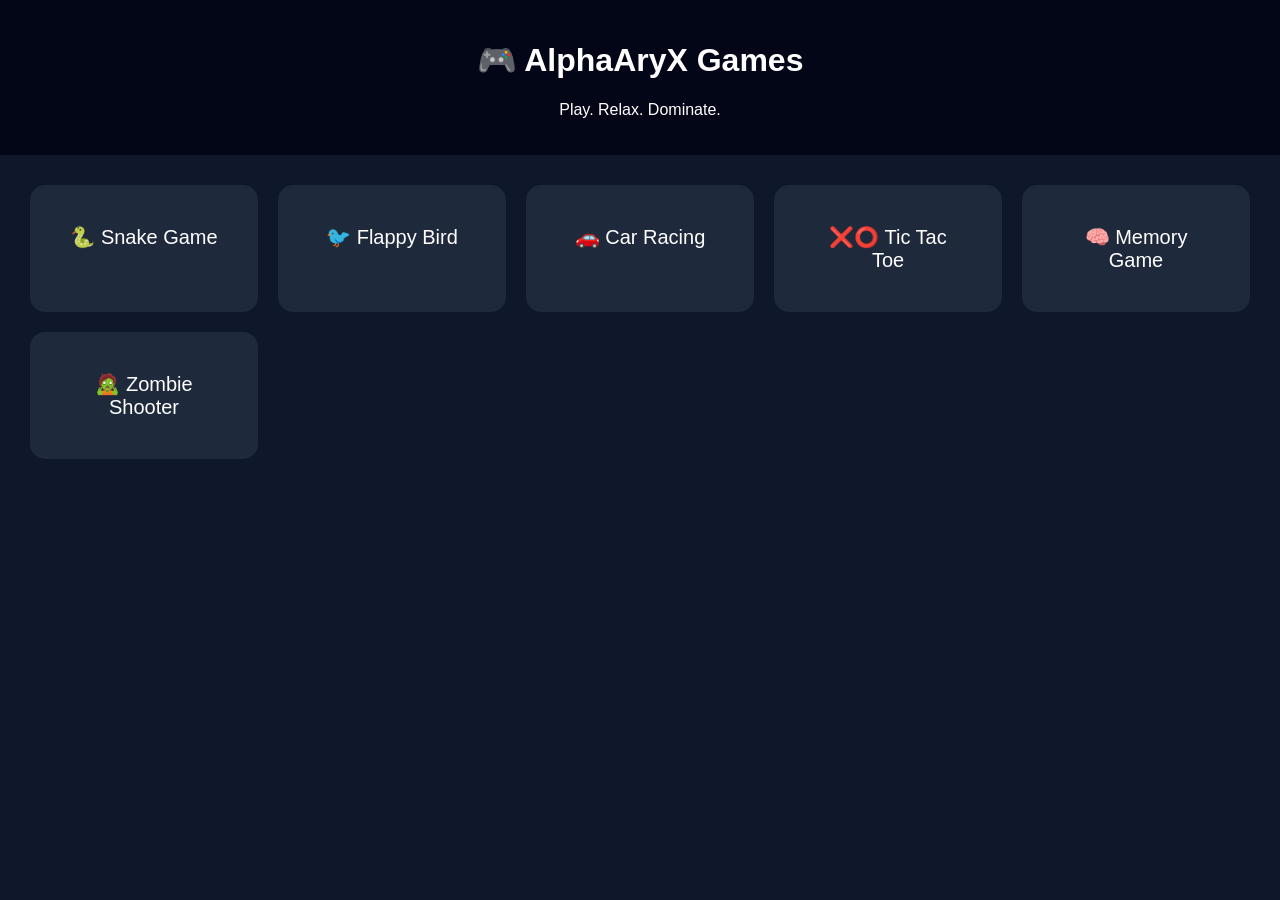
<file: index.html>
<!DOCTYPE html>
<html lang="en">

<head>
    <meta charset="UTF-8">
    <title>AlphaAryX Games</title>
    <link rel="stylesheet" href="style.css">
</head>

<body>

    <header>
        <h1>🎮 AlphaAryX Games</h1>
        <p>Play. Relax. Dominate.</p>
    </header>

    <section class="games">
        <div class="card" onclick="openGame('games/snake/snake.html')">
            🐍 Snake Game
        </div>

        <div class="card" onclick="openGame('games/flappy/flapy.html')">
            🐦 Flappy Bird
        </div>

        <div class="card" onclick="openGame('games/car/car.html')">
            🚗 Car Racing
        </div>

        <div class="card" onclick="openGame('games/tic tac toe/tic.html')">
            ❌⭕ Tic Tac Toe
        </div>

        <div class="card" onclick="openGame('games/memory/memory.html')">
            🧠 Memory Game
        </div>
        <div class="card" onclick="openGame('games/shooter/shooter.html')">
            🧟 Zombie Shooter
        </div>
    </section>

    <script src="script.js"></script>
</body>

</html>
</file>
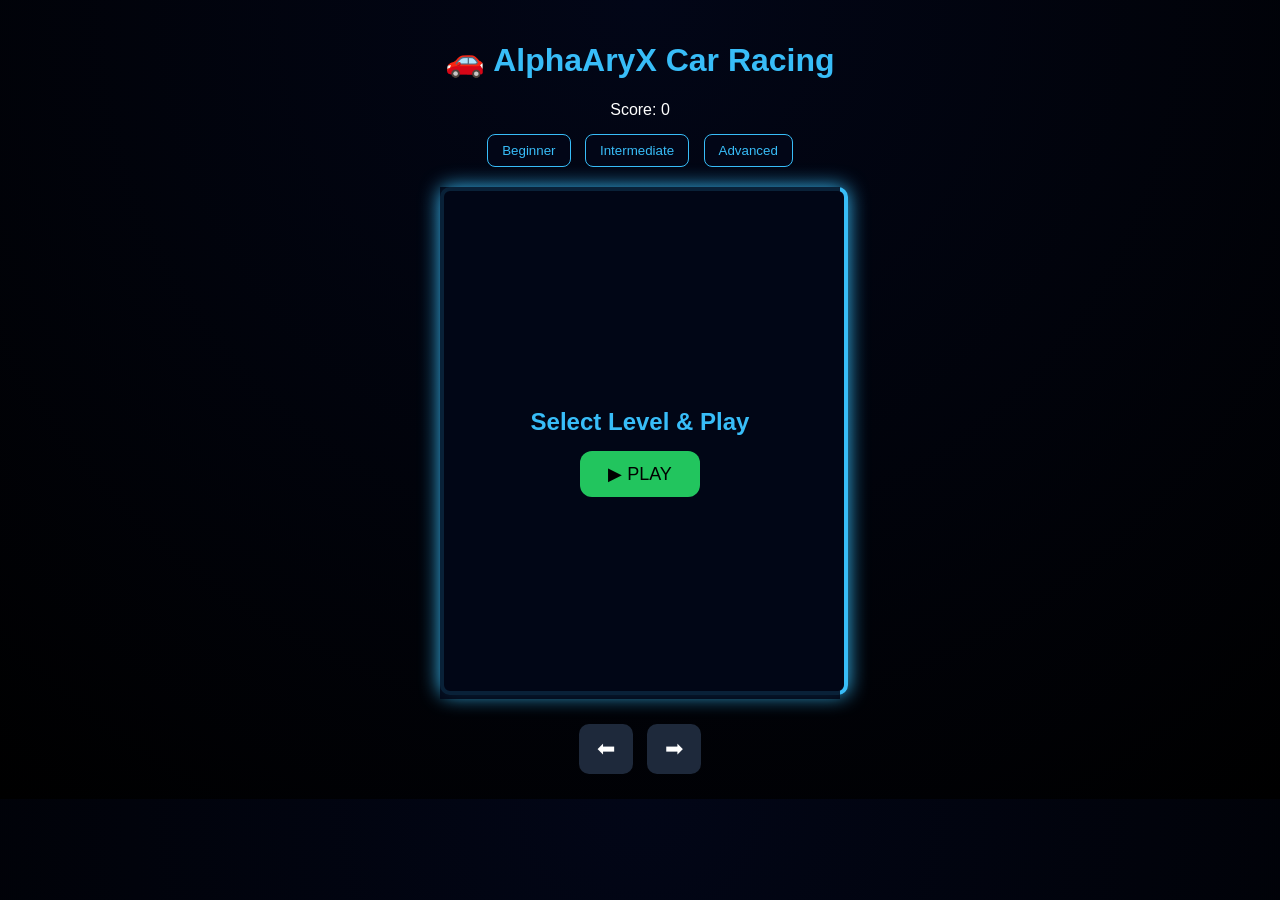
<file: games/car/car.html>
<!DOCTYPE html>
<html lang="en">
<head>
  <meta charset="UTF-8">
  <title>AlphaAryX Car Racing</title>
  <link rel="stylesheet" href="style.css">
</head>
<body class="game-body">

<h1 class="game-title">🚗 AlphaAryX Car Racing</h1>
<p class="score">Score: <span id="score">0</span></p>

<!-- Level Selection -->
<div class="levels">
  <button onclick="selectLevel('beginner', this)">Beginner</button>
  <button onclick="selectLevel('intermediate', this)">Intermediate</button>
  <button onclick="selectLevel('advanced', this)">Advanced</button>
</div>

<div class="game-container">
  <canvas id="gameCanvas" width="400" height="500"></canvas>

  <!-- Play Overlay -->
  <div id="overlay">
    <h2>Select Level & Play</h2>
    <button onclick="startGame()">▶ PLAY</button>
  </div>

  <!-- Game Over Screen -->
  <div id="gameOver">
    <h2>Game Over</h2>
    <p>Your Score: <span id="finalScore"></span></p>
    <button onclick="location.reload()">Restart</button>
  </div>
</div>

<!-- Mobile Controls -->
<div class="controls">
  <button onclick="moveLeft()">⬅</button>
  <button onclick="moveRight()">➡</button>
</div>

<script src="script.js"></script>
</body>
</html>
</file>
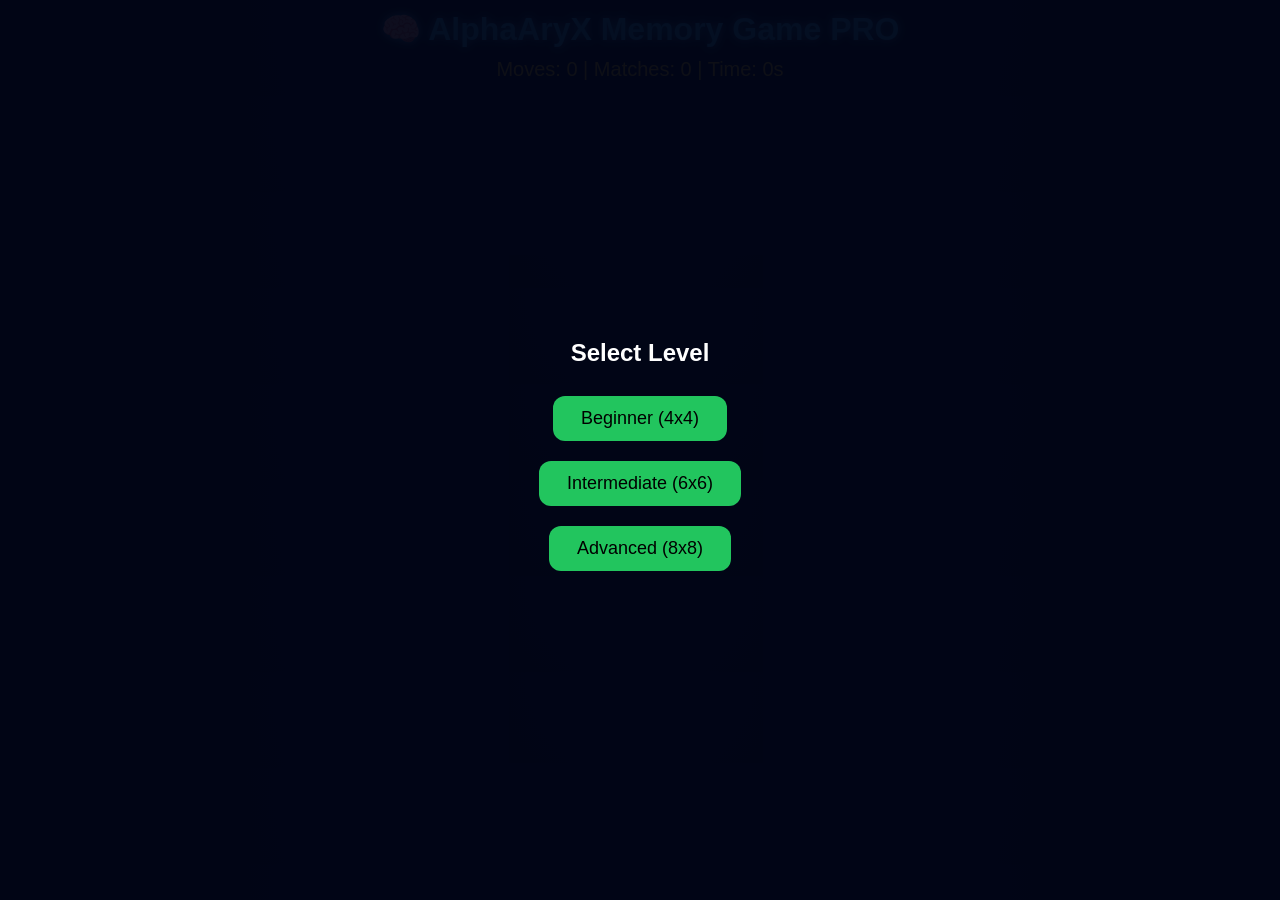
<file: games/memory/memory.html>
<!DOCTYPE html>
<html lang="en">
<head>
<meta charset="UTF-8">
<title>AlphaAryX Memory Game PRO</title>
<link rel="stylesheet" href="style.css">
</head>
<body>

<h1 class="game-title">🧠 AlphaAryX Memory Game PRO</h1>

<!-- Scoreboard -->
<div class="scoreboard">
  Moves: <span id="moves">0</span> | Matches: <span id="matches">0</span> | Time: <span id="timer">0</span>s
</div>

<!-- Level Selection -->
<div id="levelOverlay" class="overlay">
  <h2>Select Level</h2>
  <button onclick="startGame('beginner')">Beginner (4x4)</button>
  <button onclick="startGame('intermediate')">Intermediate (6x6)</button>
  <button onclick="startGame('advanced')">Advanced (8x8)</button>
</div>

<!-- Game Board -->
<div class="game-container">
  <div id="board" class="board"></div>
</div>

<!-- Game Over Overlay -->
<div id="gameOver" class="overlay" style="display:none;">
  <h2>🎉 You Won!</h2>
  <p>Total Moves: <span id="totalMoves">0</span></p>
  <p>Time: <span id="totalTime">0</span>s</p>
  <p>Score: <span id="finalScore">0</span></p>
  <p>High Score: <span id="highScore">0</span></p>
  <button onclick="restartGame()">Restart</button>
  <button onclick="backToMenu()">Back</button>
</div>

<script src="script.js"></script>
</body>
</html>
</file>
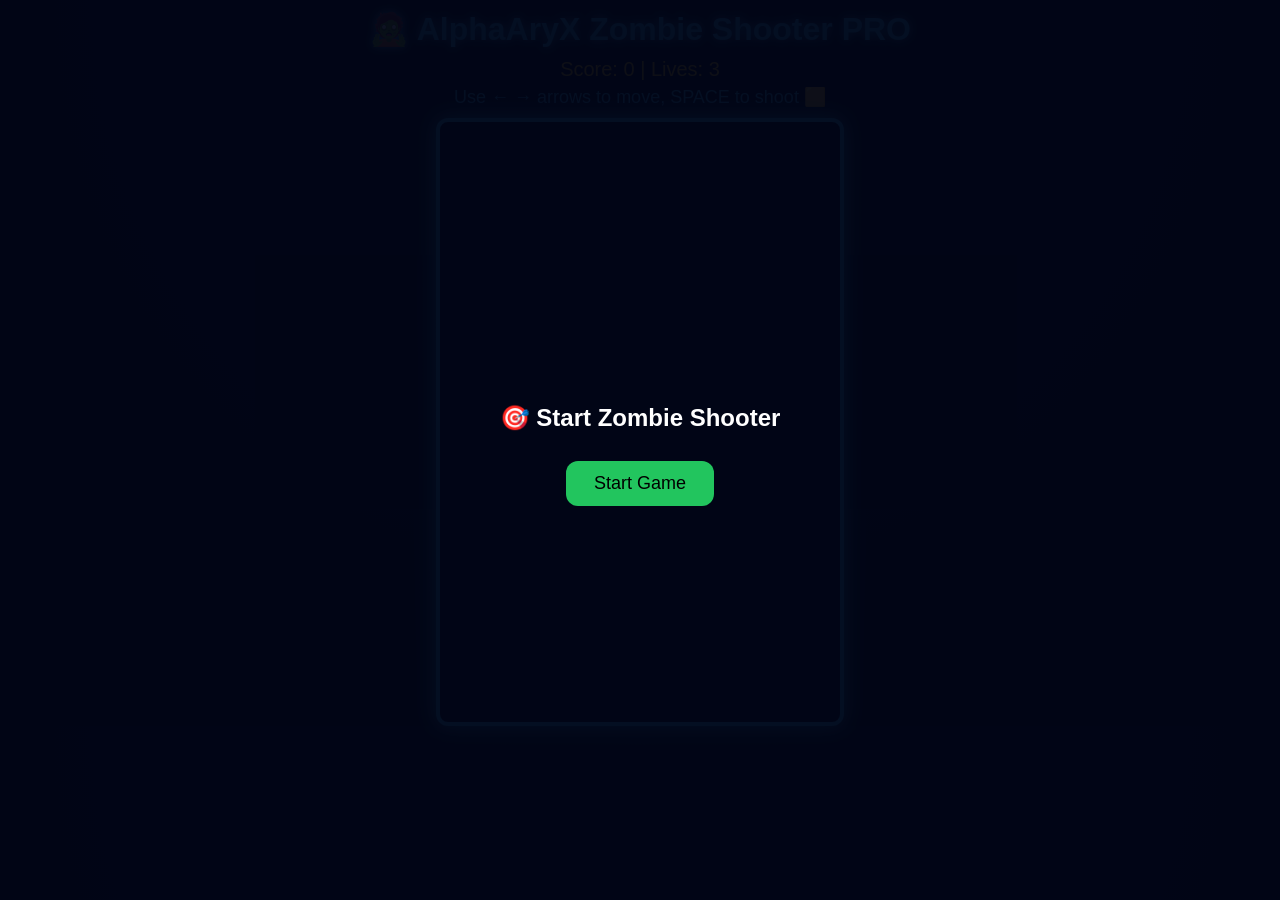
<file: games/shooter/shooter.html>
<!DOCTYPE html>
<html lang="en">
<head>
<meta charset="UTF-8">
<title>AlphaAryX Zombie Shooter PRO</title>
<link rel="stylesheet" href="zombie.css">
</head>
<body>

<h1 class="game-title">🧟 AlphaAryX Zombie Shooter PRO</h1>

<div class="scoreboard">
  Score: <span id="score">0</span> | Lives: <span id="lives">3</span>
</div>

<div class="instructions">
  Use ← → arrows to move, SPACE to shoot 🟨
</div>

<div class="game-container">
  <canvas id="gameCanvas" width="400" height="600"></canvas>
</div>

<!-- Start Overlay -->
<div id="startOverlay" class="overlay">
  <h2>🎯 Start Zombie Shooter</h2>
  <button onclick="startGameFromOverlay()">Start Game</button>
</div>

<!-- Game Over Overlay -->
<div id="gameOver" class="overlay" style="display:none;">
  <h2>💀 Game Over</h2>
  <p>Your Score: <span id="finalScore">0</span></p>
  <button onclick="startGame()">Restart</button>
  <button onclick="backToMenu()">Back</button>
</div>

<script src="zombie.js"></script>
</body>
</html>
</file>
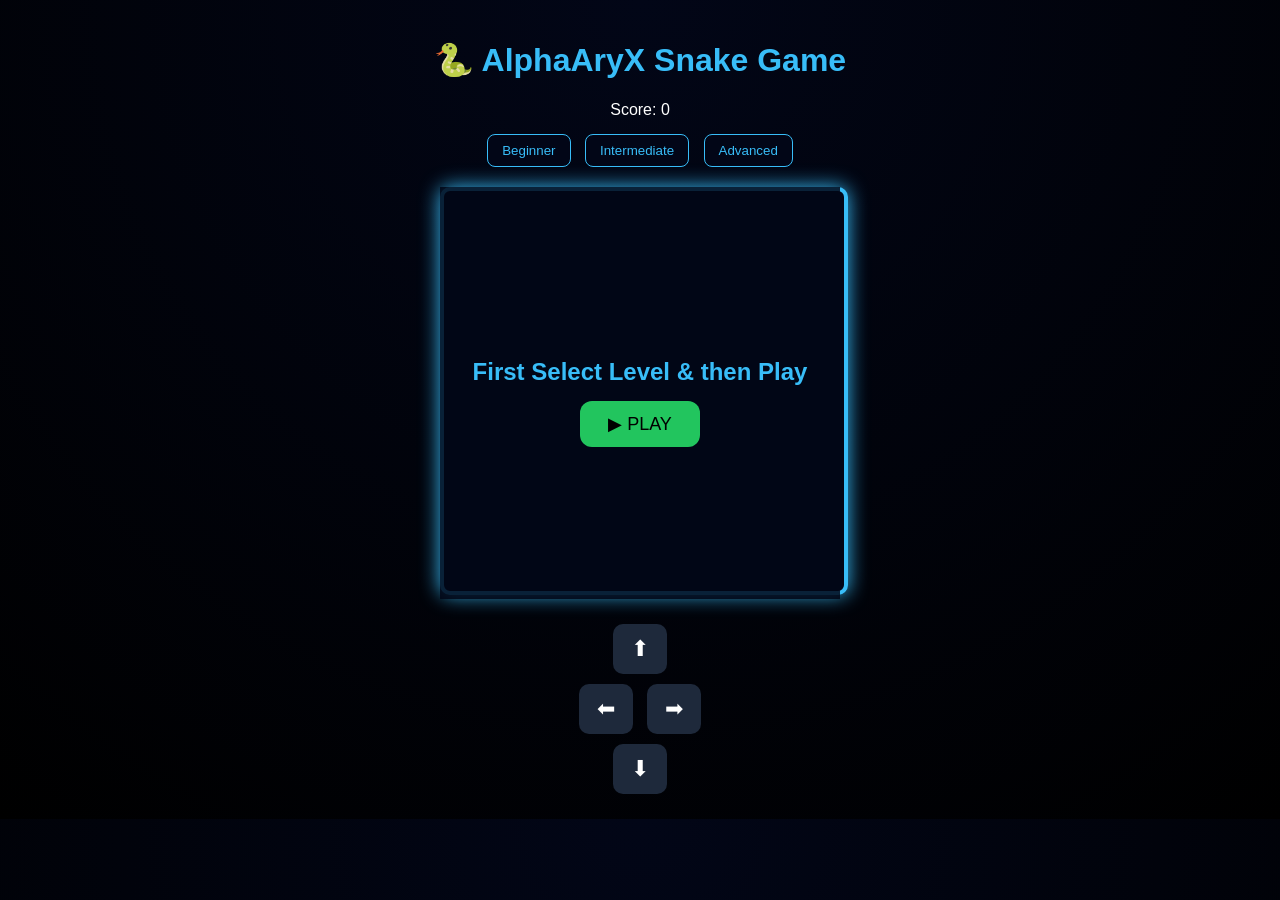
<file: games/snake/snake.html>
<!DOCTYPE html>
<html lang="en">
<head>
  <meta charset="UTF-8">
  <title>AlphaAryX Snake Game</title>
  <link rel="stylesheet" href="style.css">

</head>
<body class="game-body">

  <h1 class="game-title">🐍 AlphaAryX Snake Game</h1>
  <p class="score">Score: <span id="score">0</span></p>

  <!-- Level Selection -->
  <div class="levels">
    <button onclick="selectLevel('beginner')">Beginner</button>
    <button onclick="selectLevel('intermediate')">Intermediate</button>
    <button onclick="selectLevel('advanced')">Advanced</button>
  </div>

  <!-- Game Container -->
  <div class="game-container">
    <canvas id="gameCanvas" width="400" height="400"></canvas>

    <!-- Play Overlay -->
    <div id="overlay">
      <h2>First Select Level & then Play</h2>
      <button onclick="startGame()">▶ PLAY</button>
    </div>

    <!-- Game Over Screen -->
    <div id="gameOver">
      <h2>Game Over</h2>
      <p>Your Score: <span id="finalScore"></span></p>
      <button onclick="location.reload()">Restart</button>
    </div>
  </div>

  <!-- Mobile Controls -->
  <div class="controls">
    <button onclick="changeDirection('UP')">⬆</button>
    <div>
      <button onclick="changeDirection('LEFT')">⬅</button>
      <button onclick="changeDirection('RIGHT')">➡</button>
    </div>
    <button onclick="changeDirection('DOWN')">⬇</button>
  </div>
  <script src="script.js"></script>
</body>
</html>
</file>
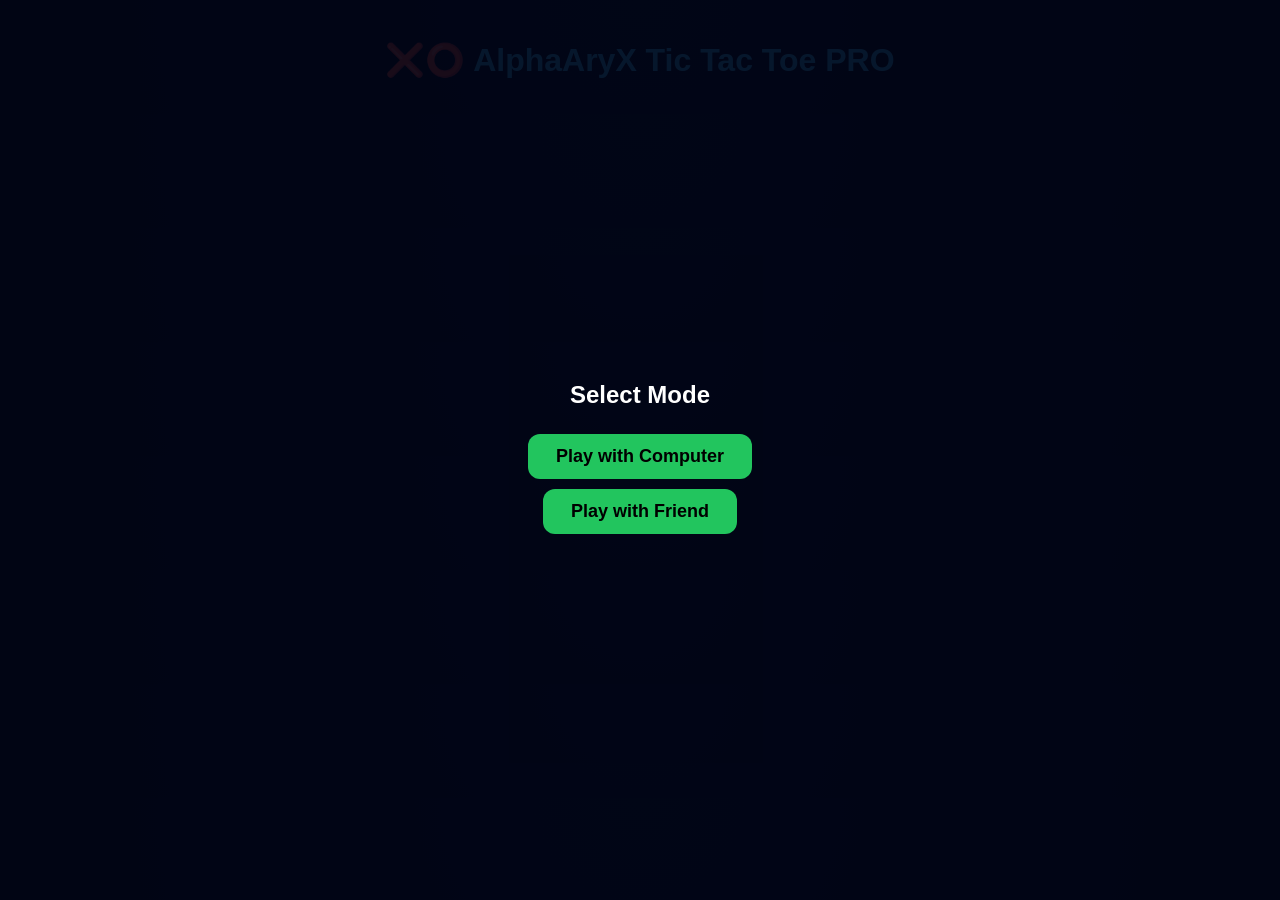
<file: games/tic tac toe/tic.html>
<!DOCTYPE html>
<html lang="en">
<head>
<meta charset="UTF-8">
<title>AlphaAryX Tic Tac Toe PRO</title>
<link rel="stylesheet" href="style.css">
</head>
<body class="game-body">

<h1 class="game-title">❌⭕ AlphaAryX Tic Tac Toe PRO</h1>

<!-- Scoreboard -->
<div class="score" id="scoreboard" style="display:none;">
  Player: <span id="playerScore">0</span> | 
  Opponent: <span id="compScore">0</span>
</div>

<!-- Option Selection -->
<div id="optionOverlay">
  <h2>Select Mode</h2>
  <button onclick="selectMode('computer')">Play with Computer</button>
  <button onclick="selectMode('friend')">Play with Friend</button>
</div>

<!-- Level Selection (Computer) -->
<div id="levelOverlay" style="display:none;">
  <h2>Select Difficulty</h2>
  <button onclick="selectLevel('beginner', this)">Beginner</button>
  <button onclick="selectLevel('intermediate', this)">Intermediate</button>
  <button onclick="selectLevel('advanced', this)">Advanced</button>
  <button onclick="startGame()">▶ PLAY</button>
   <button onclick="goBack()">⬅ BACK</button>
</div>

<!-- Game Board -->
<div class="game-container">
  <table id="board" style="display:none; margin:auto; margin-top:20px;">
    <tr>
      <td onclick="makeMove(0,0)"></td>
      <td onclick="makeMove(0,1)"></td>
      <td onclick="makeMove(0,2)"></td>
    </tr>
    <tr>
      <td onclick="makeMove(1,0)"></td>
      <td onclick="makeMove(1,1)"></td>
      <td onclick="makeMove(1,2)"></td>
    </tr>
    <tr>
      <td onclick="makeMove(2,0)"></td>
      <td onclick="makeMove(2,1)"></td>
      <td onclick="makeMove(2,2)"></td>
    </tr>
  </table>

  <!-- Game Over Overlay -->
  <div id="gameOver">
    <h2 id="overText"></h2>
    <button onclick="nextMatch()">Next Match</button>
    <button onclick="restartAll()">Restart All</button>
      <button onclick="goBack()">⬅ BACK</button>
  </div>
</div>

<script src="script.js"></script>
</body>
</html>
</file>
<file: style.css>
body {
  margin: 0;
  font-family: Arial, sans-serif;
  background: #0f172a;
  color: white;
  text-align: center;
}

header {
  padding: 20px;
  background: #020617;
}

.games {
  display: grid;
  grid-template-columns: repeat(auto-fit, minmax(200px, 1fr));
  gap: 20px;
  padding: 30px;
}

.card {
  background: #1e293b;
  padding: 40px;
  border-radius: 15px;
  font-size: 20px;
  cursor: pointer;
  transition: 0.3s;
}

.card:hover {
  background: #38bdf8;
  color: black;
  transform: scale(1.05);
}
</file>
<file: games/car/style.css>
body {
  margin: 0;
  font-family: 'Segoe UI', sans-serif;
  background: radial-gradient(circle at top, #020617, #000);
  color: white;
  text-align: center;
}

.game-body {
  padding: 20px;
}

.game-title {
  font-size: 32px;
  color: #38bdf8;
}

.score {
  margin-bottom: 10px;
}

.levels button {
  background: #020617;
  border: 1px solid #38bdf8;
  color: #38bdf8;
  padding: 8px 14px;
  margin: 5px;
  border-radius: 8px;
  cursor: pointer;
}

.levels button:hover {
  background: #38bdf8;
  color: black;
}

.game-container {
  position: relative;
  width: 400px;
  margin: 15px auto;
}

canvas {
  background: #020617;
  border: 4px solid #38bdf8;
  border-radius: 10px;
  box-shadow: 0 0 20px #38bdf8;
  max-width: 95vw;
}

#overlay, #gameOver {
  position: absolute;
  inset: 0;
  background: rgba(2, 6, 23, 0.85);
  display: flex;
  flex-direction: column;
  justify-content: center;
  align-items: center;
  z-index: 5;
}

#overlay h2,
#gameOver h2 {
  color: #38bdf8;
  margin-bottom: 15px;
}

#overlay button,
#gameOver button {
  background: #22c55e;
  border: none;
  padding: 12px 28px;
  font-size: 18px;
  border-radius: 12px;
  cursor: pointer;
}

#overlay button:hover,
#gameOver button:hover {
  background: #16a34a;
}

#gameOver {
  display: none;
}

.controls {
  margin-top: 20px;
}

.controls button {
  background: #1e293b;
  border: none;
  color: white;
  font-size: 22px;
  padding: 12px 18px;
  margin: 5px;
  border-radius: 10px;
  cursor: pointer;
}

.controls button:hover {
  background: #38bdf8;
  color: black;
}

.levels button.active {
  background: #38bdf8;
  color: black;
  box-shadow: 0 0 10px #38bdf8;
}
</file>
<file: games/memory/style.css>
body {
  margin: 0;
  font-family: 'Segoe UI', sans-serif;
  background: radial-gradient(circle at top, #020617, #000);
  color: white;
  text-align: center;
}

.game-title {
  font-size: 32px;
  color: #38bdf8;
  margin: 10px 0;
  text-shadow: 0 0 10px #38bdf8;
}

.scoreboard {
  font-size: 20px;
  color: #facc15;
  margin-bottom: 15px;
}

.game-container {
  display: flex;
  justify-content: center;
}

.board {
  display: grid;
  grid-gap: 12px;
  justify-content: center;
}

.card {
  width: 80px;
  height: 80px;
  background: #1e293b;
  border-radius: 12px;
  cursor: pointer;
  display: flex;
  align-items: center;
  justify-content: center;
  font-size: 36px;
  color: #1e293b;
  transition: transform 0.4s, background 0.4s;
  user-select: none;
  box-shadow: 0 0 8px #38bdf8;
}

.card.flipped, .card.matched {
  background: #38bdf8;
  color: #020617;
  transform: rotateY(180deg);
  box-shadow: 0 0 15px #38bdf8;
}

.overlay {
  position: fixed;
  inset: 0;
  background: rgba(2,6,23,0.95);
  display: flex;
  flex-direction: column;
  justify-content: center;
  align-items: center;
  z-index: 9999;
}

.overlay button {
  background: #22c55e;
  border: none;
  padding: 12px 28px;
  font-size: 18px;
  border-radius: 12px;
  cursor: pointer;
  margin: 10px;
  transition: 0.2s;
}

.overlay button:hover {
  background: #16a34a;
}

@media (max-width: 480px){
  .board {
    grid-gap: 8px;
  }
  .card {
    width: 60px;
    height: 60px;
    font-size: 28px;
  }
}
</file>
<file: games/shooter/zombie.css>
body {
  margin: 0;
  font-family: 'Segoe UI', sans-serif;
  background: radial-gradient(circle at top, #020617, #000);
  color: white;
  text-align: center;
}

.game-title {
  font-size: 32px;
  color: #38bdf8;
  margin: 10px 0;
  text-shadow: 0 0 10px #38bdf8;
}

.scoreboard {
  font-size: 20px;
  color: #facc15;
  margin-bottom: 5px;
}

.instructions {
  font-size: 18px;
  color: #38bdf8;
  margin-bottom: 10px;
}

.game-container {
  display: flex;
  justify-content: center;
}

canvas {
  background: #020617;
  border: 4px solid #38bdf8;
  border-radius: 12px;
  box-shadow: 0 0 20px #38bdf8;
}

.overlay {
  position: fixed;
  inset: 0;
  background: rgba(2,6,23,0.95);
  display: flex;
  flex-direction: column;
  justify-content: center;
  align-items: center;
  z-index: 9999;
}

.overlay button {
  background: #22c55e;
  border: none;
  padding: 12px 28px;
  font-size: 18px;
  border-radius: 12px;
  cursor: pointer;
  margin: 10px;
  transition: 0.2s;
}

.overlay button:hover {
  background: #16a34a;
}
</file>
<file: games/snake/style.css>
body {
  margin: 0;
  font-family: 'Segoe UI', sans-serif;
  background: radial-gradient(circle at top, #020617, #000);
  color: white;
  text-align: center;
}

.game-body {
  padding: 20px;
}

.game-title {
  font-size: 32px;
  color: #38bdf8;
}

.score {
  margin-bottom: 10px;
}

.levels button {
  background: #020617;
  border: 1px solid #38bdf8;
  color: #38bdf8;
  padding: 8px 14px;
  margin: 5px;
  border-radius: 8px;
  cursor: pointer;
}

.levels button:hover {
  background: #38bdf8;
  color: black;
}

.game-container {
  position: relative;
  width: 400px;
  margin: 15px auto;
}

canvas {
  background: #020617;
  border: 4px solid #38bdf8;
  border-radius: 10px;
  box-shadow: 0 0 20px #38bdf8;
  max-width: 95vw;
}

#overlay, #gameOver {
  position: absolute;
  inset: 0;
  background: rgba(2, 6, 23, 0.85);
  display: flex;
  flex-direction: column;
  justify-content: center;
  align-items: center;
  z-index: 5;
}

#overlay h2,
#gameOver h2 {
  color: #38bdf8;
  margin-bottom: 15px;
}

#overlay button,
#gameOver button {
  background: #22c55e;
  border: none;
  padding: 12px 28px;
  font-size: 18px;
  border-radius: 12px;
  cursor: pointer;
}

#overlay button:hover,
#gameOver button:hover {
  background: #16a34a;
}

#gameOver {
  display: none;
}

.controls {
  margin-top: 20px;
}

.controls button {
  background: #1e293b;
  border: none;
  color: white;
  font-size: 22px;
  padding: 12px 18px;
  margin: 5px;
  border-radius: 10px;
  cursor: pointer;
}

.controls button:hover {
  background: #38bdf8;
  color: black;
}

.levels button.active {
  background: #38bdf8;
  color: black;
  box-shadow: 0 0 10px #38bdf8;
}
</file>
<file: games/tic tac toe/style.css>
/* === Body & General === */
body {
  margin: 0;
  font-family: 'Segoe UI', sans-serif;
  background: radial-gradient(circle at top, #020617, #000);
  color: white;
  text-align: center;
}

.game-body {
  padding: 20px;
}

.game-title {
  font-size: 32px;
  color: #38bdf8;
  margin-bottom: 10px;
}

/* === Overlay Screens === */
#optionOverlay, #levelOverlay, #overlay, #gameOver {
  position: absolute;
  inset: 0;
  background: rgba(2,6,23,0.85);
  display: flex;
  flex-direction: column;
  justify-content: center;
  align-items: center;
  z-index: 5;
}

#optionOverlay, #levelOverlay, #overlay, #gameOver {
  position: fixed;   /* 🔥 absolute → fixed */
  top: 0;
  left: 0;
  width: 100vw;
  height: 100vh;
  background: rgba(2,6,23,0.9);
  display: flex;
  flex-direction: column;
  justify-content: center;
  align-items: center;
  z-index: 9999;   /* 🔥 always on top */
}

#optionOverlay button,
#levelOverlay button,
#overlay button,
#gameOver button {
  background: #22c55e;
  border: none;
  padding: 12px 28px;
  font-size: 18px;
  border-radius: 12px;
  cursor: pointer;
  margin: 5px;
  min-width: 140px;
  transition: 0.2s;
}

#optionOverlay button:hover,
#levelOverlay button:hover,
#overlay button:hover,
#gameOver button:hover {
  background: #16a34a;
}

/* === Active Button (Level Selected) === */
#levelOverlay button.active {
  background: #38bdf8;
  color: black;
  box-shadow: 0 0 10px #38bdf8;
}

/* === Game Container & Board === */
.game-container {
  position: relative;
  width: 400px;
  margin: 15px auto;
}

#board {
  border-collapse: collapse;
  margin: 20px auto;
  display: none;
}

#board td {
  width: 80px;
  height: 80px;
  border: 2px solid #38bdf8;
  font-size: 48px;
  text-align: center;
  vertical-align: middle;
  cursor: pointer;
  transition: 0.2s;
  color: #22c55e;
}

#board td:hover {
  background: rgba(56,189,248,0.2);
}

/* === Game Over === */
#gameOver {
  display: none;
}

#overText {
  color: #ef4444;
  font-size: 28px;
  margin-bottom: 10px;
}

/* === Level / Option Overlays === */
#levelOverlay button, #optionOverlay button {
  font-weight: bold;
}

/* === Mobile Controls (if any) === */
.controls {
  margin-top: 20px;
}

.controls button {
  background: #1e293b;
  border: none;
  color: white;
  font-size: 22px;
  padding: 12px 18px;
  margin: 5px;
  border-radius: 10px;
  cursor: pointer;
}

.controls button:hover {
  background: #38bdf8;
  color: black;
}

/* === Score Display === */
.score {
  margin-bottom: 10px;
  font-size: 20px;
  color: #facc15;
}

/* === Responsive === */
@media (max-width: 480px){
  #board td{
    width: 60px;
    height: 60px;
    font-size: 36px;
  }
  .game-container {
    width: 90vw;
  }
}

body {
  margin: 0;
  font-family: 'Segoe UI', sans-serif;
  background: radial-gradient(circle at top, #020617, #000);
  color: white;
  text-align: center;
}

.game-title {
  font-size: 32px;
  color: #38bdf8;
  margin-bottom: 10px;
}

.score {
  margin-bottom: 10px;
  font-size: 20px;
  color: #facc15;
}

/* Overlay Screens */
#optionOverlay, #levelOverlay, #gameOver {
  position: fixed;
  inset: 0;
  background: rgba(2,6,23,0.9);
  display: flex;
  flex-direction: column;
  justify-content: center;
  align-items: center;
  z-index: 9999;
}

#optionOverlay button, #levelOverlay button, #gameOver button {
  background: #22c55e;
  border: none;
  padding: 12px 28px;
  font-size: 18px;
  border-radius: 12px;
  cursor: pointer;
  margin: 5px;
  min-width: 140px;
  transition: 0.2s;
}

#optionOverlay button:hover, #levelOverlay button:hover, #gameOver button:hover {
  background: #16a34a;
}

#levelOverlay button.active {
  background: #38bdf8;
  color: black;
  box-shadow: 0 0 10px #38bdf8;
}

/* Game Container & Board */
.game-container {
  position: relative;
  width: 400px;
  margin: 15px auto;
}

#board {
  border-collapse: collapse;
  margin: 20px auto;
}

#board td {
  width: 80px;
  height: 80px;
  border: 2px solid #38bdf8;
  font-size: 48px;
  text-align: center;
  vertical-align: middle;
  cursor: pointer;
  transition: 0.2s;
  color: #22c55e;
}

#board td:hover {
  background: rgba(56,189,248,0.2);
}

#gameOver {
  display: none;
}

#overText {
  color: #ef4444;
  font-size: 28px;
  margin-bottom: 10px;
}

@media (max-width: 480px){
  #board td{
    width: 60px;
    height: 60px;
    font-size: 36px;
  }
  .game-container {
    width: 90vw;
  }
}
</file>
